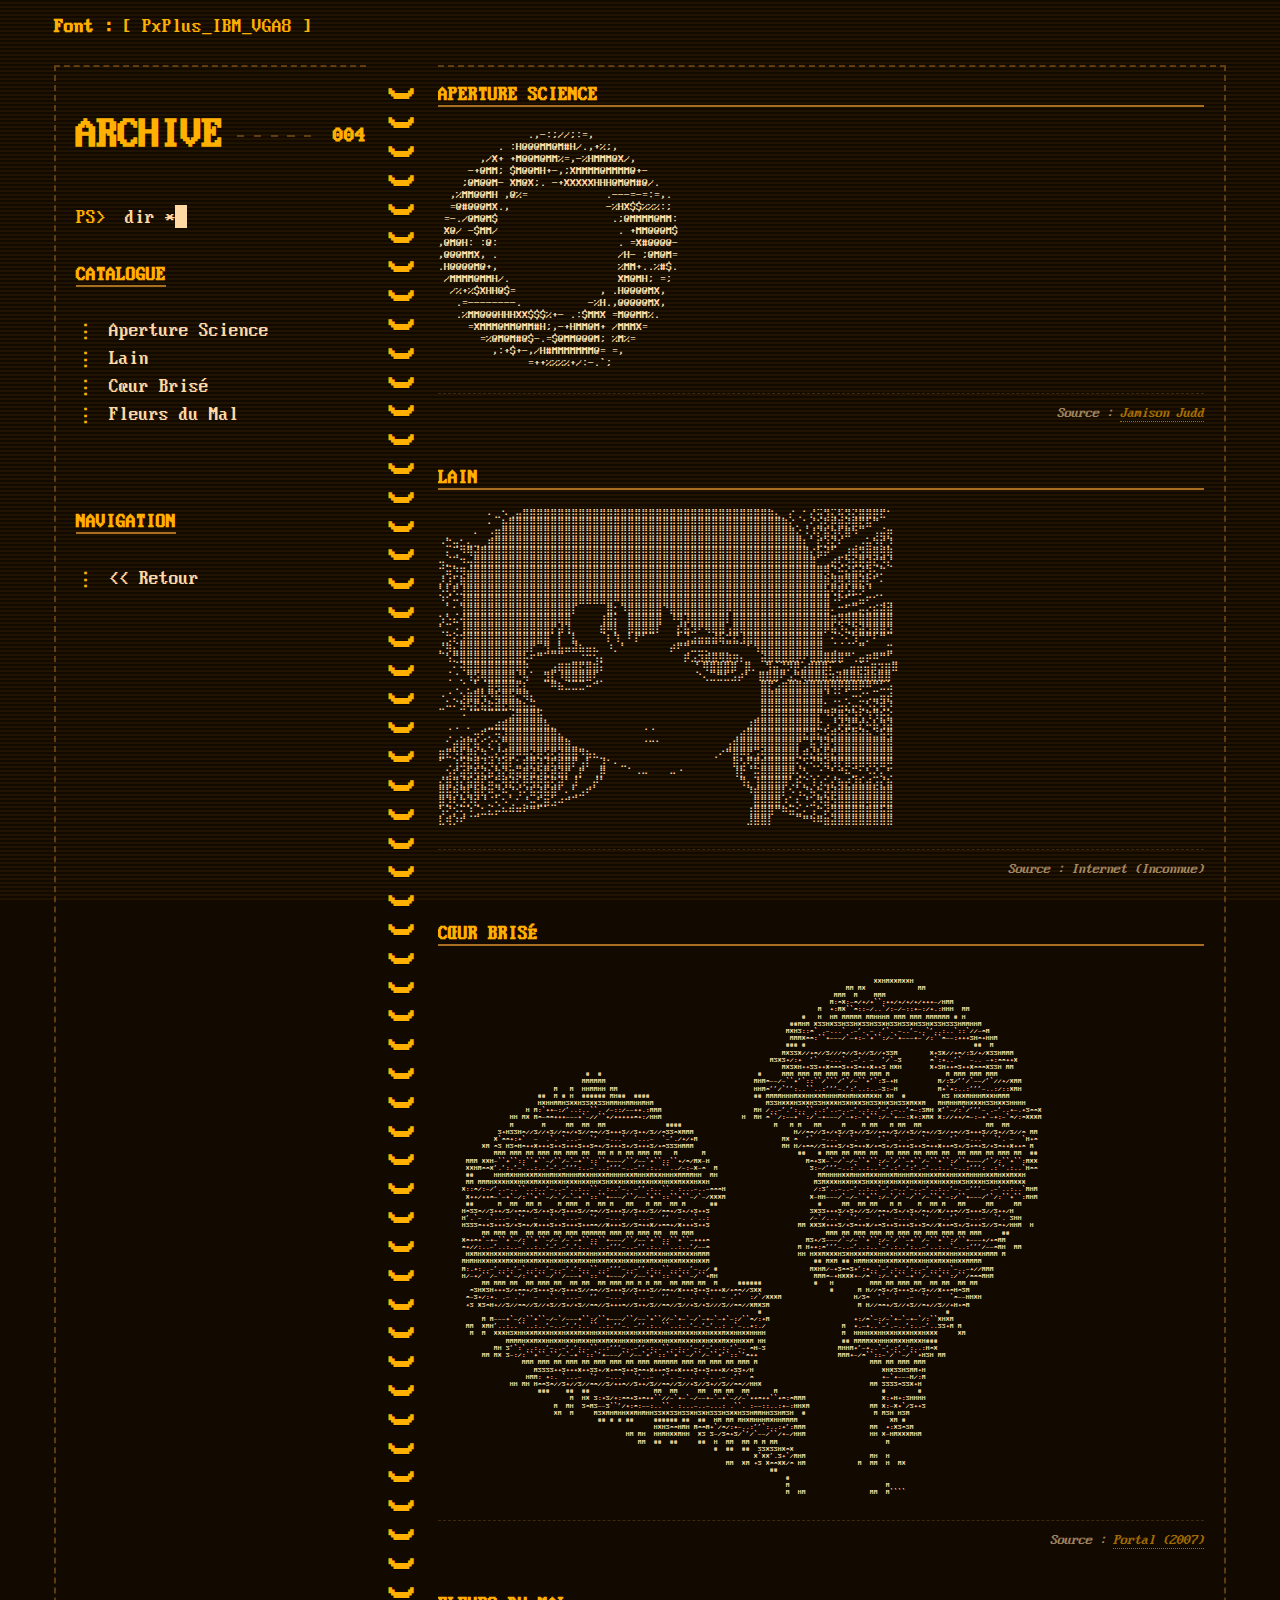
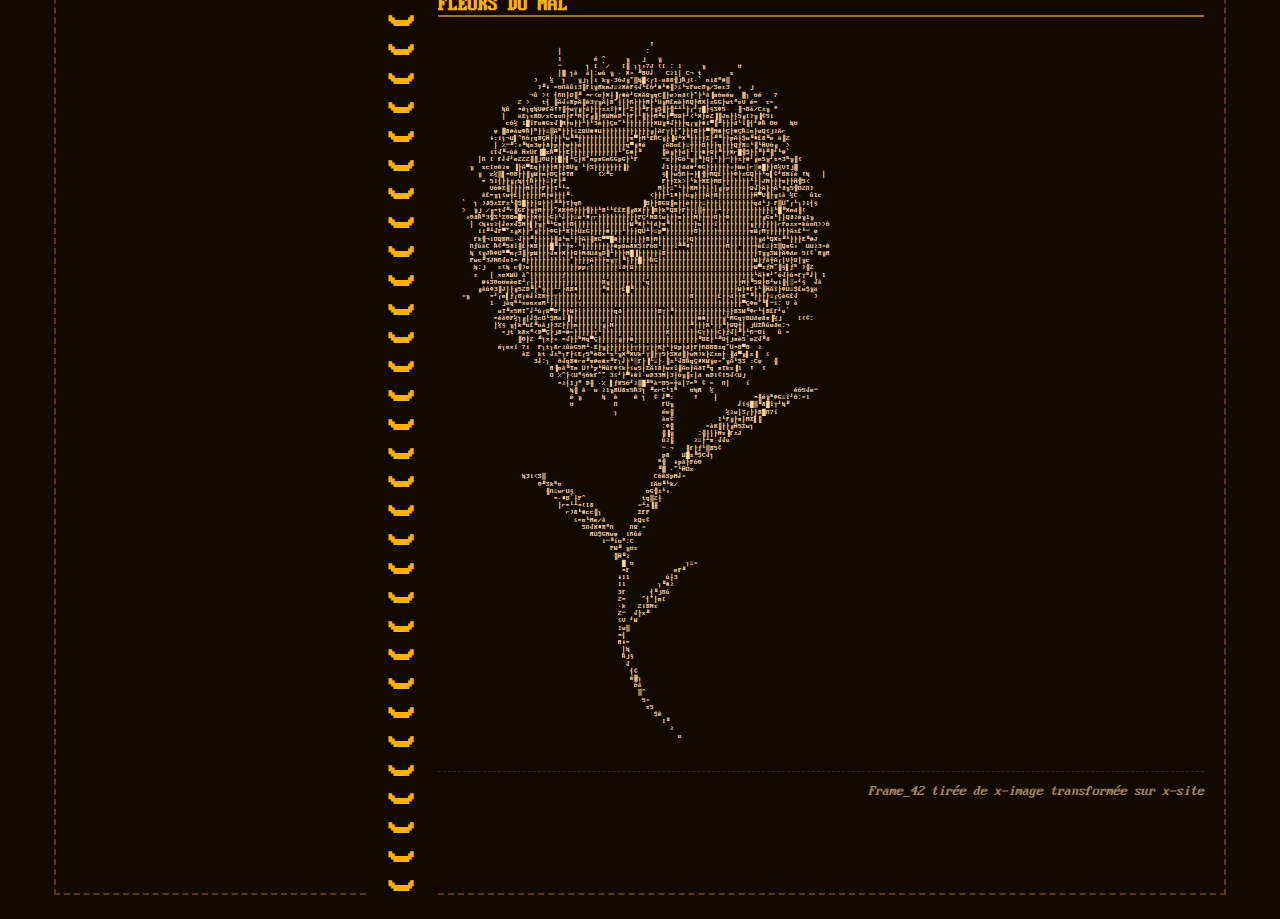
<file: ascii.html>
<!DOCTYPE html>
<html lang="fr">

<head>
    <meta charset="UTF-8">
    <meta name="viewport" content="width=device-width, initial-scale=1.0, viewport-fit=cover">
    <meta name="description" content="ASCII Archive - Collection de créations ASCII">
    <meta name="keywords" content="ascii art, retro, text art, portal style">
    <meta name="author" content="Youen Lassiaz">
    <meta name="theme-color" content="#B3C7D6">
    <meta name="robots" content="index, follow">

    <title>Youen | ASCII Archive</title>

    <link rel="icon" type="image/x-icon" href="assets/icons/favicon-perso.png">
    <link rel="icon" type="image/svg+xml" href="assets/icons/favicon-perso.svg">
    <link rel="icon" type="image/png" sizes="192x192" href="assets/icons/web-app-manifest-192x192.png">
    <link rel="icon" type="image/png" sizes="512x512" href="assets/icons/web-app-manifest-512x512.png">
    <link rel="icon" type="image/png" sizes="96x96" href="assets/icons/web-app-manifest-96x96.png">
    <link rel="apple-touch-icon" sizes="180x180" href="assets/icons/apple-touch-icon.png">
    <link rel="manifest" href="assets/icons/site.webmanifest">

    <link rel="preconnect" href="https://fonts.googleapis.com">
    <link rel="preconnect" href="https://fonts.gstatic.com" crossorigin>
    <link
        href="https://fonts.googleapis.com/css2?family=Fira+Code:wght@400;700&family=JetBrains+Mono:wght@400;700&family=VT323&display=swap"
        rel="stylesheet">

    <link rel="stylesheet" href="assets/css/portal.css">

</head>

<body>



    <div class="portal-index-root">

        <!-- HEADER / TOOLBAR -->
        <header class="ki-header">
            <div class="ki-toolbar">
                <div class="ki-fontrow" style="position: relative;">
                    <span class="ki-label">Font :</span>
                    <div style="position: relative; display: inline-flex; flex-direction: column;">
                        <span class="ki-trigger" id="font-trigger">
                            <span class="ki-lb">[</span>
                            <span class="ki-current" id="current-font-name">PxPlus_IBM_VGA8</span>
                            <span class="ki-rb">]</span>
                        </span>
                        <div class="ki-menu" id="font-menu">
                            <div class="ki-item" data-font="PXVGA8">PxPlus_IBM_VGA8</div>
                            <div class="ki-item" data-font="CascadiaMono">Cascadia Mono</div>
                            <div class="ki-item" data-font="Tenebris">Tenebris</div>
                            <div class="ki-item" data-font="TerminalGothic">Terminal Gothic</div>
                        </div>
                    </div>
                </div>
            </div>
        </header>

        <!-- MAIN GRID FRAME -->
        <div class="ki-frame">
            <div class="ki-grid ki-grid-wide-right">

                <!-- COLONNE GAUCHE (Navigation) -->
                <div class="ki-box ki-col-left">

                    <div class="ki-titlebar">
                        <h1>ARCHIVE</h1>
                        <div class="ki-dotline"></div>
                        <span class="ki-count">003</span>
                    </div>

                    <div class="ki-prompt">
                        <span class="ps-prefix">PS></span>
                        <span class="ps-query" id="typing-effect" data-text="dir *.asc"></span><span
                            class="ki-caret"></span>
                    </div>

                    <div class="ki-games">
                        <div class="ki-section-title">CATALOGUE</div>
                        <ul class="ki-list">
                            <!-- Dynamic Content via portal.js -->
                        </ul>
                    </div>

                    <div class="ki-games" style="margin-top: 40px;">
                        <div class="ki-section-title">NAVIGATION</div>
                        <ul class="ki-list">
                            <li><a href="perso.html" aria-label="Retour Index Perso"><span
                                        aria-hidden="true">&lt;&lt;</span> Retour</a></li>
                        </ul>
                    </div>



                </div>

                <!-- LIGNE DE SÉPARATION CENTRALE (SPIRALE) -->
                <div class="ki-spiral">
                    <!-- Dynamic Generation via portal.js -->
                </div>

                <!-- COLONNE DROITE (Contenu) -->
                <div class="ki-box ki-col-right">

                    <div id="aperture" class="ki-section-title">Aperture Science</div>
                    <pre class="ascii-display" role="img" aria-label="Logo Aperture Science en ASCII Art">
               .,-:;//;:=,
          . :H@@@MM@M#H/.,+%;,
       ,/X+ +M@@M@MM%=,-%HMMM@X/,
     -+@MM; $M@@MH+-,;XMMMM@MMMM@+-
    ;@M@@M- XM@X;. -+XXXXXHHH@M@M#@/.
  ,%MM@@MH ,@%=             .---=-=:=,.
  =@#@@@MX.,                -%HX$$%%%:;
 =-./@M@M$                   .;@MMMM@MM:
 X@/ -$MM/                    . +MM@@@M$
,@M@H: :@:                    . =X#@@@@-
,@@@MMX, .                    /H- ;@M@M=
.H@@@@M@+,                    %MM+..%#$.
 /MMMM@MMH/.                  XM@MH; =;
  /%+%$XHH@$=              , .H@@@@MX,
   .=--------.           -%H.,@@@@@MX,
   .%MM@@@HHHXX$$$%+- .:$MMX =M@@MM%.
     =XMMM@MM@MM#H;,-+HMM@M+ /MMMX=
       =%@M@M#@$-.=$@MM@@@M; %M%=
         ,:+$+-,/H#MMMMMMM@= =,
               =++%%%%+/:-.`;
</pre>
                    <div class="ki-source">
                        Source : <a href="https://archive.jamisonjudd.com/aperture-science-logo/" target="_blank"
                            rel="noopener noreferrer" aria-label="Source: Jamison Judd (nouvelle fenêtre)">Jamison
                            Judd</a>
                    </div>

                    <div id="lain" class="ki-section-title">Lain</div>
                    <pre class="ascii-display" role="img" aria-label="Portrait de Lain Iwakura en ASCII Art">
⠀⠀⠀⠀⠀⠀⠀⠄⣀⠢⢀⣤⣿⣿⣿⣿⣿⣿⣿⣿⣿⣿⣿⣿⣿⣿⣿⣿⣿⣿⣿⣿⣿⣿⣿⣿⣿⣿⣿⣿⣿⣿⣿⣿⣿⣿⣿⣷⣄⠀⡔⢀⠂⡜⢭⢻⣍⢯⡻⣝⣿⣿⡿⣟⠂
⠀⠀⠀⠀⠀⠀⠀⠄⠀⣦⣿⣿⣿⣿⣿⣿⣿⣿⣿⣿⣿⣿⣿⣿⣿⣿⣿⣿⣿⣿⣿⣿⣿⣿⣿⣿⣿⣿⣿⣿⣿⣿⣿⣿⣿⣿⣿⣿⣿⣷⡔⡀⢂⠜⣪⢗⡾⣶⡽⣾⣟⣯⠛⠀⠀
⠀⠀⠀⠀⠀⠄⠀⠠⣶⣿⣿⣿⣿⣿⣿⣿⣿⣿⣿⣿⣿⣿⣿⣿⣿⣿⣿⣿⣿⣿⣿⣿⣿⣿⣿⣿⣿⣿⣿⣿⣿⣿⣿⣿⣿⣿⣿⣿⣿⣿⣿⣔⠨⡸⡝⣯⣳⢏⣿⠳⠉⠀⢠⣬⡶
⠠⣓⢤⣂⣄⣀⢀⣾⣿⣿⣿⣿⣿⣿⣿⣿⣿⣿⣿⣿⣿⣿⣿⣿⣿⣿⣿⣿⣿⣿⣿⣿⣿⣿⣿⣿⣿⣿⣿⣿⣿⣿⣿⣿⣿⣿⣿⣿⣿⣿⣿⣿⡆⠁⣞⡱⣝⠎⠀⢀⠠⣥⠳⡞⡹
⠀⡄⢉⠲⢿⣼⣿⣿⣿⣿⣿⣿⣿⣿⣿⣿⣿⣿⣿⣿⣿⣿⣿⣿⣿⣿⣿⣿⣿⣿⣿⣿⣿⣿⣿⣿⣿⣿⣿⣿⣿⣿⣿⣿⣿⣿⣿⣿⣿⣿⣿⣿⣿⡔⣧⡽⠋⠀⣰⣶⣻⣶⣿⢾⣷
⢤⡈⠉⠲⢤⣿⣿⣿⣿⣿⣿⣿⣿⣿⣿⣿⣿⣿⣿⣿⣿⣿⣿⣿⣿⣿⣿⣿⣿⣿⣿⣿⣿⣿⣿⣿⣿⣿⣿⣿⣿⣿⣿⣿⣿⣿⣿⣿⣿⣿⣿⣿⣿⣿⠁⢀⡴⢏⡳⢮⡿⣽⣞⠻⡜
⠒⣭⠳⢶⣼⣿⣿⣿⣿⣿⣿⣿⣿⣿⣿⣿⣿⣿⣿⣿⣿⣿⣿⣿⣿⣿⣿⣿⣿⣿⣿⣿⣿⣿⣿⣿⣿⣿⣿⣿⣿⣿⣿⣿⣿⣿⣿⣿⣿⣿⣿⣿⣿⣿⣿⢿⡙⠮⣜⣯⡽⣳⢌⡓⠈
⡸⣰⢋⣷⣿⣿⣿⣿⣿⣿⣿⣿⣿⣿⣿⣿⣿⣿⣿⣿⣿⣿⣿⣿⣿⣿⣿⣿⣿⣿⣿⣿⣿⣿⣿⣿⣿⣿⣿⣿⣿⣿⣿⣿⣿⣿⣿⣿⣿⣿⣿⣿⣿⣿⣿⣷⣻⢿⣻⣿⡽⣗⠋⠄⠀
⠣⢇⢟⣸⣿⣿⣿⣿⣿⣿⣿⣿⣿⣿⣿⣿⣿⣿⣿⣿⣿⣿⣿⣿⣿⣿⣿⣿⣿⣿⣿⣿⣿⣿⣿⣿⣿⣿⣿⣿⣿⣿⣿⣿⣿⣿⣿⣿⣿⣿⣿⣿⣿⣿⣿⣧⢟⡿⢣⣟⡻⠘⠀⠀⠀
⠱⡊⠤⣸⣿⣿⣿⣿⣿⣿⣿⣿⣿⣿⣿⣿⣿⣿⣿⣿⣿⣿⣿⣿⣿⠿⣿⣿⣿⣿⣿⣿⣿⣿⣿⣿⣿⣿⣿⣿⣿⣿⣿⣿⣿⣿⣿⣿⣿⣿⣿⣿⣿⣿⣿⣿⠨⠗⠋⣁⣤⠖⠊⢁⣀
⠀⠁⠂⢹⣿⣿⣿⣿⣿⣿⣿⣿⣿⣿⣿⣿⣿⣿⣿⡏⠀⠀⠀⠀⣿⡂⠹⣿⣿⣿⣿⣿⠙⣿⣿⣿⣿⣿⣿⣿⣿⡿⣿⣿⣿⣿⣿⣿⣿⣿⣿⣿⣿⣿⣿⣿⠄⠒⢋⣉⡤⣔⣮⣽⣾
⢢⠣⣌⢼⣿⣿⣿⣿⣿⣿⣿⣿⣿⣿⣿⣿⣿⣿⣿⠀⠀⠀⠀⢰⣿⡅⠀⣿⣿⣿⣿⣿⠀⠸⢿⣹⣿⣿⣿⣿⣿⡇⣿⣿⣿⣿⣿⣿⣿⣿⣿⣿⣿⣿⣿⣿⣶⣻⣿⣿⣿⣿⣿⣿⣿
⢃⡉⠠⢸⣿⣿⣿⣿⣿⣿⣿⣿⣿⣿⣿⣿⡟⣼⢹⠀⠀⠀⠀⣾⠿⡇⠀⣿⣿⣿⣿⡏⠀⠀⣞⣧⣻⠟⢿⣿⣿⢠⣿⣿⣿⣿⣿⣿⣿⣿⣿⣿⣿⣿⣿⡿⣧⠱⣌⣳⣽⣻⣿⣿⣻
⠀⢒⡕⣺⣿⣿⣿⣿⣿⣿⣿⣿⣿⣿⣿⣿⠁⡇⠈⣇⠀⠀⠀⠈⡆⢳⠀⠇⡟⠋⠉⠀⠀⠀⠃⢙⣠⣤⣤⣼⣯⣚⣟⢸⣿⣿⣿⣿⣿⣿⣿⣿⣿⣿⣿⠀⠌⠑⠌⢳⠛⡛⠏⠛⠉
⡘⢷⣌⣿⣿⣿⣿⣿⣿⣿⣿⣿⣿⡟⠉⢻⣀⣧⣤⣽⣦⣤⣄⠀⠰⡀⠃⠀⠀⠀⠀⠀⠀⡴⠟⠛⣉⣉⡉⠉⠈⠉⠉⠉⠋⢻⣿⣿⣿⣿⣿⣿⣿⣿⣿⠀⢈⠈⠈⠁⠛⠀⠀⠀⣒
⠉⢣⡛⣿⣿⣿⣿⣿⣿⣿⣿⣿⡧⠖⠛⠉⠉⠉⠀⠀⠐⠒⢢⡄⠀⠀⠀⠀⠀⠀⠀⠀⠀⠀⠀⡾⣠⣲⣾⣿⢿⣷⢶⡄⠀⠀⣽⣿⣿⣿⣿⡿⠟⣿⣿⣿⣿⣿⠛⢁⣤⡶⠿⠛⠋
⠀⠀⠌⢽⣿⣿⣿⣿⣿⣿⣿⣿⡷⠀⠀⠀⣠⣶⣶⣿⣟⣿⣶⡅⠀⠀⠀⠀⠀⠀⠀⠀⠀⠀⠀ ⠀⠃⢿⣿⣿⣿⣿⠀⣿⡀⠀⢻⣬⣙⡻⡿⣡⣾⣿⣿⡍⠈⣀⣤⣬⣤⣶⣲⣶⣿
⠀⢈⠐⡀⢻⣫⢿⣿⣿⣿⣿⠘⢧⠁⠀⣻⡏⠸⣿⣿⣿⣿⠏⠀⠀⠀⠀⠀⠀⠀⠀⠀⠀⠀⠀ ⠀⠑⢄⣉⣛⣋⣡⡴⠃⠀⣿⣿⣿⠟⣠⡛⢿⣿⣿⣷⣲⣽⣿⣿⣷⣾⣷⣿⣿
⠀⠀⢀⠐⡀⢃⡈⣿⢿⣿⣿⣟⡆⠀⠀⠉⠿⣦⣈⣉⣉⠤⠚⠁⠀⠀⠀⠀⠀⠀⠀⠀⠀⠀⠀⠀⠀⠀⠀⠀⠀⠀⠀⠀⠀⠀⣿⡟⣡⣶⣿⣿⣾⣿⣿⣿⢿⡿⣿⣿⡿⠿⠛⣋⣡
⠠⠐⡀⢢⣶⣿⢧⠻⣯⣿⣯⡛⢿⡄⠀⠀⠀⠀⠀⠀⠀⠀⠀⠀⠀⠀⠀⠀⠀⠀⠀⠀⠀⠀⠀⠀⠀⠀⠀⠀⠀⠀⠀⠀⠀⠀⣿⣿⣿⣿⣿⣿⣿⣿⣿⠘⠐⠂⡁⠤⠔⢂⣉⣤⡴
⣀⠥⠌⣳⢯⣟⣮⣗⣾⣟⣿⣿⣦⣭⡀⠀⠀⠀⠀⠀⠀⠀⠀⠀⠀⠀⠀⠀⠀⠀⠀⠀⠀⠀⠀⠀⠀⠀⠀⠀⠀⠀⠀⠀⠀⠀⣿⣿⣿⣿⣿⣿⣿⣿⣿⠂⣈⠥⡔⡤⣍⠣⣝⢾⡹
⠀⠀⠀⠠⠈⠉⠈⠉⠉⠉⣨⣿⣿⣿⣯⠀⠀⠀⠀⠀⠀⠀⠀⠀⠀⠀⠀⠀⠀⠀⠀⠀⠀⠀⠀⠀⠀⠀⠀⠀⠀⠀⠀⠀⠀⢀⣿⣿⣿⣿⣿⣿⣿⣿⡟⠻⢞⣿⣝⣳⢎⢳⢻⡮⣕
⠀⠀⢀⠀⡀⠀⠀⣀⣴⣾⣿⣿⣿⣿⣿⣧⡀⠀⠀⠀⠀⠀⠀⠀⠀⠀⠀⠀⠀⠀⠀⠀⠀⠀⠀⠀⠀⠀⠀⠀⠀⠀⠀⠀⣰⣿⣿⣿⣿⣿⣿⣿⣿⣿⡗⢠⠘⡼⣽⣛⡞⠦⣧⢻⣽
⠀⢈⠀⡀⡀⢤⠞⡉⢭⣹⣿⣿⣿⣿⣿⣿⣿⣄⠀⠀⠀⠀⠀⠀⠀⠀⠀⠀⠀⠈⠈⠀⠀⠀⠀⠀⠀⠀⠀⠀⠀⠀⢀⣴⣿⣿⣿⣿⣿⣿⣿⣿⣟⣿⣍⣣⢾⣵⣯⣷⣽⣦⣑⣯⢿
⠀⠂⣴⣾⡟⣧⠊⡔⢢⠛⣿⣿⣿⣿⣿⣿⣿⣿⣷⣀⠀⠀⠀⠀⠀⠀⠀⠀⠀⠐⠒⠂⠀⠀⠀⠀⠀⠀⠀⠀⠀⢠⣾⣿⣿⣿⣿⣿⣿⣿⣿⡟⠉⣯⢹⣽⢻⣿⣿⣿⣿⣿⣿⣿⣿
⣶⣟⠳⣏⡿⣎⠳⣈⡜⣺⣿⠿⢿⣝⡿⣫⢟⣽⣿⣿⠻⣦⣄⠀⠀⠀⠀⠀⠀⠀⠀⠀⠀⠀⠀⠀⠀⠀⠀⢀⠔⠛⣿⠿⣟⢩⢾⣿⣿⣿⣿⣇⠾⣜⡧⣯⣟⣿⣿⣿⣿⣿⣿⣿⣿
⠋⢀⢱⣫⣟⢾⡹⢴⡸⣵⡏⣂⢾⡿⣽⣹⣟⣾⣿⡟⢠⡇⠀⣹⠂⠄⣀⠀⠀⠀⠀⠀⠀⠀⠀⠀⠀⠀⠀⠀⠀⠀⣷⣣⢟⡿⣾⣿⣿⣿⣿⢌⠫⢝⡻⣵⢻⡟⣿⢿⣿⢿⡿⣿⠿
⠀⢢⠞⣴⢯⢯⣝⣦⢳⡝⡶⣭⣿⣽⣳⣟⡾⣽⡟⢀⡟⠀⢀⡿⠀⠀⠀⠁⠠⠤⠀⠀⠀⠤⠐⠀⠀⠀⠀⠀⠀⠀⢸⡗⠈⠭⣿⣿⣿⣿⡿⢌⠣⡀⡐⢈⠃⠚⠦⣉⠂⠣⠜⡄⢋
⣜⣷⢻⡜⣯⣾⡞⣥⣓⢾⡽⢎⡷⢯⡷⣯⢟⣽⠃⣸⠁⠀⡼⠃⠀⠀⠀⠀⠀⠀⠀⠀⠀⠀⠀⠀⠀⠀⠀⠀⠀⠀⠀⢻⡄⢹⣿⣿⣿⣿⢃⡮⡑⢰⢠⣂⡜⣦⡴⣱⣎⣴⣩⡜⣦
⣿⣯⢷⡻⣏⣷⣟⠶⣙⠮⡙⢪⠜⣯⢽⣯⣿⠃⠄⢃⣠⠞⠁⠀⠀⠀⠀⠀⠀⠀⠀⠀⠀⠀⠀⠀⠀⠀⠀⠀⠀⠀⠀⠀⠹⣾⣿⣿⣿⡇⠢⢡⡙⢦⡓⡼⣽⣾⣿⣿⣿⣿⣷⣿⣿
⣿⡹⢇⡳⡹⣞⠘⡈⢅⠢⢁⠂⡘⠤⣋⣶⣡⠴⠚⠉⠀⠀⠀⠀⠀⠀⠀⠀⠀⠀⠀⠀⠀⠀⠀⠀⠀⠀⠀⠀⠀⠀⠀⠀⠀⣿⣿⣿⣿⠰⡁⢆⠘⣡⠻⣽⣳⣿⣿⣿⣿⢿⣿⣿⣿
⢣⠝⡢⢍⠱⢈⣂⣌⡤⠦⠶⠶⠞⠛⠋⠁⠀⠀⠀⠀⠀⠀⠀⠀⠀⠀⠀⠀⠀⠀⠀⠀⠀⠀⠀⠀⠀⠀⠀⠀⠀⠀⠀⠀⢰⣿⣿⣿⠛⠷⣭⣂⠌⢠⠓⡴⣻⣿⣿⣿⣿⣿⣿⣯⣿
⣇⢾⡱⠞⠈⠉⠀⠀⠀⠀⠀⠀⠀⠀⠀⠀⠀⠀⠀⠀⠀⠀⠀⠀⠀⠀⠀⠀⠀⠀⠀⠀⠀⠀⠀⠀⠀⠀⠀⠀⠀⠀⠀⠀⣸⣿⣿⡇⠀⠀⠀⠉⠛⠳⠿⣶⣽⣿⣿⣿⣿⣿⣿⣿⣿
</pre>
                    <div class="ki-source">
                        Source : Internet (Inconnue)
                    </div>

                    <div id="heart" class="ki-section-title">Cœur Brisé</div>
                    <pre class="ascii-display" role="img"
                        aria-label="Illustration d'un cœur brisé en caractéristiques ASCII">


                                                                                                             XXHMXXMXXH                                          
                                                                                                      MM MX             MM                                       
                                                                                                   MMM  M    MMM                                                 
                                                                                                  M:*X:-*/+/+``:++/+/+/+/+++-/HMM                                
                                                                                               M  +:MX``*::-/..`/:-/-::+-:/+.:HHH  MM                            
                                                                                           #   H  HM MMMMM MMHHHM MMM MMM MMMMMM # H                             
                                                                                        ##MHM XSSHXSSHSSHXSSHSSXHSSHSSXHSSHXSSHSSSHMMHHM                         
                                                                                       MXHS::*` .-...` .-'. - .'`. -..'-..`'..:..`::`//-*M                       
                                                                                        MMMX**:``+---/`-+:-`+``:/-`+---+-`/:``*--:+++SH*+HHM                     
                                                                                       ### #                                          ##  M                      
                                                                                      MXSSX//+*//S///*//S+//S//+SSM        X+SX//+*/:S/+/XSSHMMM                 
                                                                                   MSXS+/:+  '`  -...` .-'. -  '/`-S       *`:+..'`  -.. -+:**++X                
                                                                                      MXSXH++SS++X***S++S*++X++S HXH       X+SH++*S++X***XSSH MM                 
                                     #  #                                       #     MMM MMM MM MMM MM MMM MMM M              M MMM MMM MMM                    
                                    MMMMMM                                     MHM*--/-``+'`::``/```/'`/-``+'`:S-+H          M/:S/''/`--/'`//+/XMM              
                             M   M  HHMMHH MM                                  HHM*''/`'':..``..:'''-.':'..:..-S:-H          M+`+:..:'''-..:/::XMH              
                         ##  M # H  ###### MH##  ####                          ## MMMMHHHMXXHHXXMHHHMXHMHXXMXXH XH  #         HS HXXMHHHMXXHMMM                 
                         HXHHMMHSXXHSSXXSSHMMHHMMHHMHM                            MSSHXXXHSXXHSSHXXXHSXHXXSHSSXHXSHSSXMXXM   MHMHHMMHXXXHSSHXXSHHHH             
                      H M:`++-:/'..:..``. /-::/--++.:MMM                       MH /..-'.':..``..:'..-..-'..:..'-'.-..'*-:SMH X'`-/:`/'''- .-'..+-.+S**X         
                  HH MX M*-**+++---+`-//``+/+++++*+:/HHM                    H  MH *``/:--+``:/`-+---/`-+:-`+``:/-`+--:X+:XMX X://++/*-:-+`-+:-`*/:*XXXM         
                  M       M     MM  MM  MM               ####                       M   M M   MM     M    M MM   M MM  MM                MM  MM                 
               S+HSSH*//S//+S//*+/+S//**//S+++S//S++/S//*SS*XMMM                         H//**//S+/+S//S+//S//+*+/S//+S//*+//S//+*//S+++S//S+//S//* MM          
              X`**+:+`  -  .`. `...-  `'  -...`  `...-  `-'./+/+M                     MX *  '`  -...`  `.  -  '`. `. .-  `.  -  '`  -...`  `'. -  `H+*          
           XM *S HS*H*++X+++S++S+++S++S*+/S+++S+/S+++S/+*SSSHMMM                      MH H/+**//S+++S/+S*++X/+*S+/S+++S++S*++X++*S+/S+*+S/+S*++X++* M           
              MMM MMM MM MMM MM MMM MM  MM M M MM MMM MM   M      M                       ##   # MMM MM MMM MM  MM MMM MM MMM MM  MM MMM MM MMM MM  ##          
       MMM XXH-``+``::``+``-/``/-`-+``::``+---/``/--`+``::``+/*/MX-H                        M*+SX-`-/`-/-``+``:/-`/``-+``/-``+``:/``+---/'`/:``+``:MXX          
       XXHM**X'.':.'-`..:..'-'.-''':..-`..:'''-..-''.:..``../-:-X-*  M                       S:-/'''-..:`..:..`-'.:'.':'.-'..:..`-..:''': .:`'.:..`H**          
       ##     HHHMXHHHXXMXHHMHXMHHHMXXHHXXMHHHHXXMHHXMXXHHHXMMMMHH  MH                         MMHHHHXXMHHXMXXHHHXMHHHMXXHHXXMXXHHXXMHHHHXXMHXXMXXH             
       MM MMMHXXXHXXHHXXMXXXHXXHXXXHXXHHXSHXXXHXXHXXXHXXHHXXMXXXHXXH                          MSMXXXHXXHXXSHXXXHXXHXXXHXXHXXXHXXXHXSHXXXHSXHXXXMXXX             
      X::*/:-/'..-..``..:..'-..-'..:..``. :..'-. -''.:..``. :...-..-***H                      /:S'..-..-'..:..`-'.-..'-..-'..:..'-. -'''- .-'..:..`MHM          
       X++/++*-`-+`-/:``+``-/-`/-`-+``::``+---/``/--`+``::``+``-/`-/XXXM                     X-HH---/`-/-``+``:/-`/``-/``/-``+`-:/``+---/'`/:``+``:MHM          
       ##      M  MM  MM M    M MMM  M  MM M   MM   M MM  MM M      ##                         #     MM  MM MM   M M    M  MM M   MM     MM     MM              
      H*SS*//S++/S/+**+/S/++S+/S+++S//**//S+++S//S++/S//**+/S+/+S++S                         SXSS+++S/+S+//S//**+/S+/+S+/*+//X/++*//S+++S//S++/H                
      H'.`- .`...- .`'  -  .`. `...-  `'  -...`  `...-  ''  -. .`..:                         /-`/...` .`'. -  '`. -...`. `'  -..'`  -...-  `'. SHH              
      HSSS*++S+++S/+S*+/X+++S++S+++S++**//X+++S//S*++X/+**+/X+++S++S                      MM XXSX+++S/+S*++X/+*S++S+++S++S*//X++*S+/S+++S//S*+/HHM  H           
           MM MMM MM  MM MMM MM MMM MMMMMM MMM MM MMM MM  MM MMM                                 MMM MM MMM MMM MM MMM MM MMM MMM MM MMM     ##                 
      X*+*+`-+-``+`-/:``+``-/-`/-`-+``::``+---/``/--`+``::``+``-+++*                        MS+/S---/`-/-``+``:/-`/``-+``/-``+``:/``+---+/+*MM                  
      *+//:..-'..:..-`..:..'-'.-'.':..``..:'''-..-''.:..``..:..'/--*                      M H++:*'''-..-'..:..`-'.:..':..-'..:..`-..:'''/--*MH  MM              
       HXMHXXHXXXHXXHHXXMXXXHXXHXXXMXXHHXXMXXXHXXHXXXMXXHHXXMXXXHMMM                      HH HXXMXXXHSXHXXXMXXHHXXHXXXMXXHXXXMXXHHXXHXXXHMMM M                  
      MHMHHXXHXXXMXXHHXXMXXXHXXHXXXMXXHHXXMXXXHXXHHXXMXXHHXXMXXXHXXM                          ## MXM ## HMMHXXHHXXMXXXMXXHHXXMXXHHXXMMMM                        
      M:.+:..-'..:.'-`..:..'-..-'.':..``..:'''-..-''.:..``..:..'-../ #                       MXHM/-+S**S+':+..`-'.:..':..-'..:..`-..-+//MMM                     
      H/-+/``/-``+`-/:``+``-/``/---+``::``+---/``/--`+``::``+``-/``+MH                        MMM*-+HXXX+-/*``:/-`+``-+``/-``+``:/``/***MHM                     
           MM MMM MM  MM MMM MM  MM MM  MM MMM MM M M MM  MM MMM MM  M     ######             #   H         MMM MM MMM MM  MM MM  MM MM                         
        *SHXSH+++S/+**+/S+++S+/S+++S//**//S+++S//S+++S//**+/X+++S++S+++X/+**//SXX                 #      M H//*S+/S+++S+/S+//X++*H*SM                           
       *-S+/:+. .- .`'  -  .`. `...-  ''  -...`  `.. -  ''  -. .` .`.  - .'`  :/`/XXXM                  H/S*  '`. `  .-  `'  -  `*--HHXH                        
       +S XS*H+//S//**//S//+S//S+/+S//**//S+++*//S++/S//**//S//+S/+S///S//**//XMXSM                      M H//**+/S//+S//*+//S//+H+*M                           
                                                                                #                                              #                                
           M M---+`-/:``+``-/-`/---+``:/``+---/``/--`+``//-`+-`-/`-+-`-+`-:/``*/:+M                     +:/*`-:/-`+-`-+-`/:``XHXM                               
       MM  XMH'..:..``..:..'-..-'.':..``..:.''-. -''.:..``..:..'-.'-'..: .`-..+:./                   M  +.-+..`-'.-..':..-'..SS+M M                             
        M  M  XXXHSXHHXXMXXXHXXHXXXMXXHHXXHXXXHXXHXXXMXXHHXXMXXXHXXHXXXMXXHHXXHHHH                   M  HHHHXXHHXXHXXXHXXHXXX     XM                            
                 MMMMHXXMXXHHXXHXXHMXXHHXXMXXHHXXHXHXMXXHHXXMXXXHXXHXXXMXXHHXXM HH                   ## MMMMXXHHHXMXXHMXXH###                                   
              MH S'`:`..:..'-..-'.':..``..:'''-..-''.:..``..:..'-.'-'..:.'`-. *H-S                  MHHM+'-+..`-'.:'.':..:H*X                                   
           MM MX S-:/:``+``-``/-`-+``::`'+---/``/--`+'`::``+``-/``/-``+'`::`'*++                    MMM+-/*``::-`/``-/``+HSH MM                                
                     MMM MMM MM MMM MM MMM MMM MM MMM MMMMMM MMM MM MMM MM MMM M                            MMM MM MMM MMM                                      
                        MSSSS++S+++X++SS+/X+**S++S**+X++*S++X+++S++S+++X/+SS+/H                                XHXSSHSMM+H                                      
                      HMM: +:. `...-  `'  -...`  `'..-  '`. -. .` .`. .- .'`  *                                +-`+---H/:M                                      
                  HH MH H**S*//S+//S//**//S/++*//S++/S//**//S//+S//S+//S//**//HHX                           MM SSSS*SSX+H                                       
                         ###    ##  ##                MM  MM     MM  MM MM  MM      M                          #        #                                       
                                 M  HX S:+S/+:**+S+*++``//-`+-`-/--+-`-+`-//-`++*++``+*:*MMM                   X:+H+:SHHHH                                      
                             M  MH  S*MS--S``'/+:*:--:..``. :...-..-...: .``. :--::..:+-:HHXM               MM X:-X+`/S++S                                      
                             XM  M     MSXMHMHHXXMHMHHSSXXSSHSSXHSXHSSSHSXXHSSHMMHHSSHMSH  #                 M MSH HSM                                          
                                        ## # # ##     ###### ##  ##  HM MM MHXMHHHMXHHMMMM                       XM #                                           
                                                      HXHS**HMH M**M+`/*/:+-..:''`:..:+':MMM                MM  +:XS*SM                                         
                                               HM MH  HHMHXXMHH  XS S-/S*+S/`'/`--/``/+-/HHM                HH X-HMXXXMHM                                       
                                                  MM  ##  ##     ##  H  MM  MM M M MM                           M                                               
                                                                     #  ##  ##  SSXSSHX*X                                                                       
                                                                               X`XX'.S+`/MHM                MH  H                                               
                                                                        MM  XM +S X**XX/* HM             M  MM  H  MX                                           
                                                                                   ##                                                                           
                                                                                       #                                                                        
                                                                                       M                        M                                               
                                                                                       M  HM                MM  M````
</pre>
                    <div class="ki-source">
                        Source : <a href="#" onclick="return false;">Portal (2007)</a>
                    </div>

                    <div id="fleur-fixe-title" class="ki-section-title">Fleurs du Mal</div>
                    <pre id="fleur-fixe" class="ascii-display" role="img"
                        aria-label="Illustration Fleurs du Mal en ASCII Art"></pre>
                    <div class="ki-source">
                        Frame_42 tirée de x-image transformée sur x-site
                    </div>



                </div>

            </div>
        </div>
    </div>

    <!-- Data Import -->
    <script src="assets/js/fleurs_data.js"></script>

    <script type="module">
        import './assets/js/portal.js';

        // Custom Logic for Flowers
        document.addEventListener('DOMContentLoaded', () => {
            if (typeof FLEURS_FRAMES !== 'undefined' && FLEURS_FRAMES.length > 0) {
                // Static Version (Frame 42)
                const fixedEl = document.getElementById('fleur-fixe');
                if (fixedEl) {
                    fixedEl.textContent = FLEURS_FRAMES[42];
                }
            }
        });
    </script>
</body>

</html>
</file>
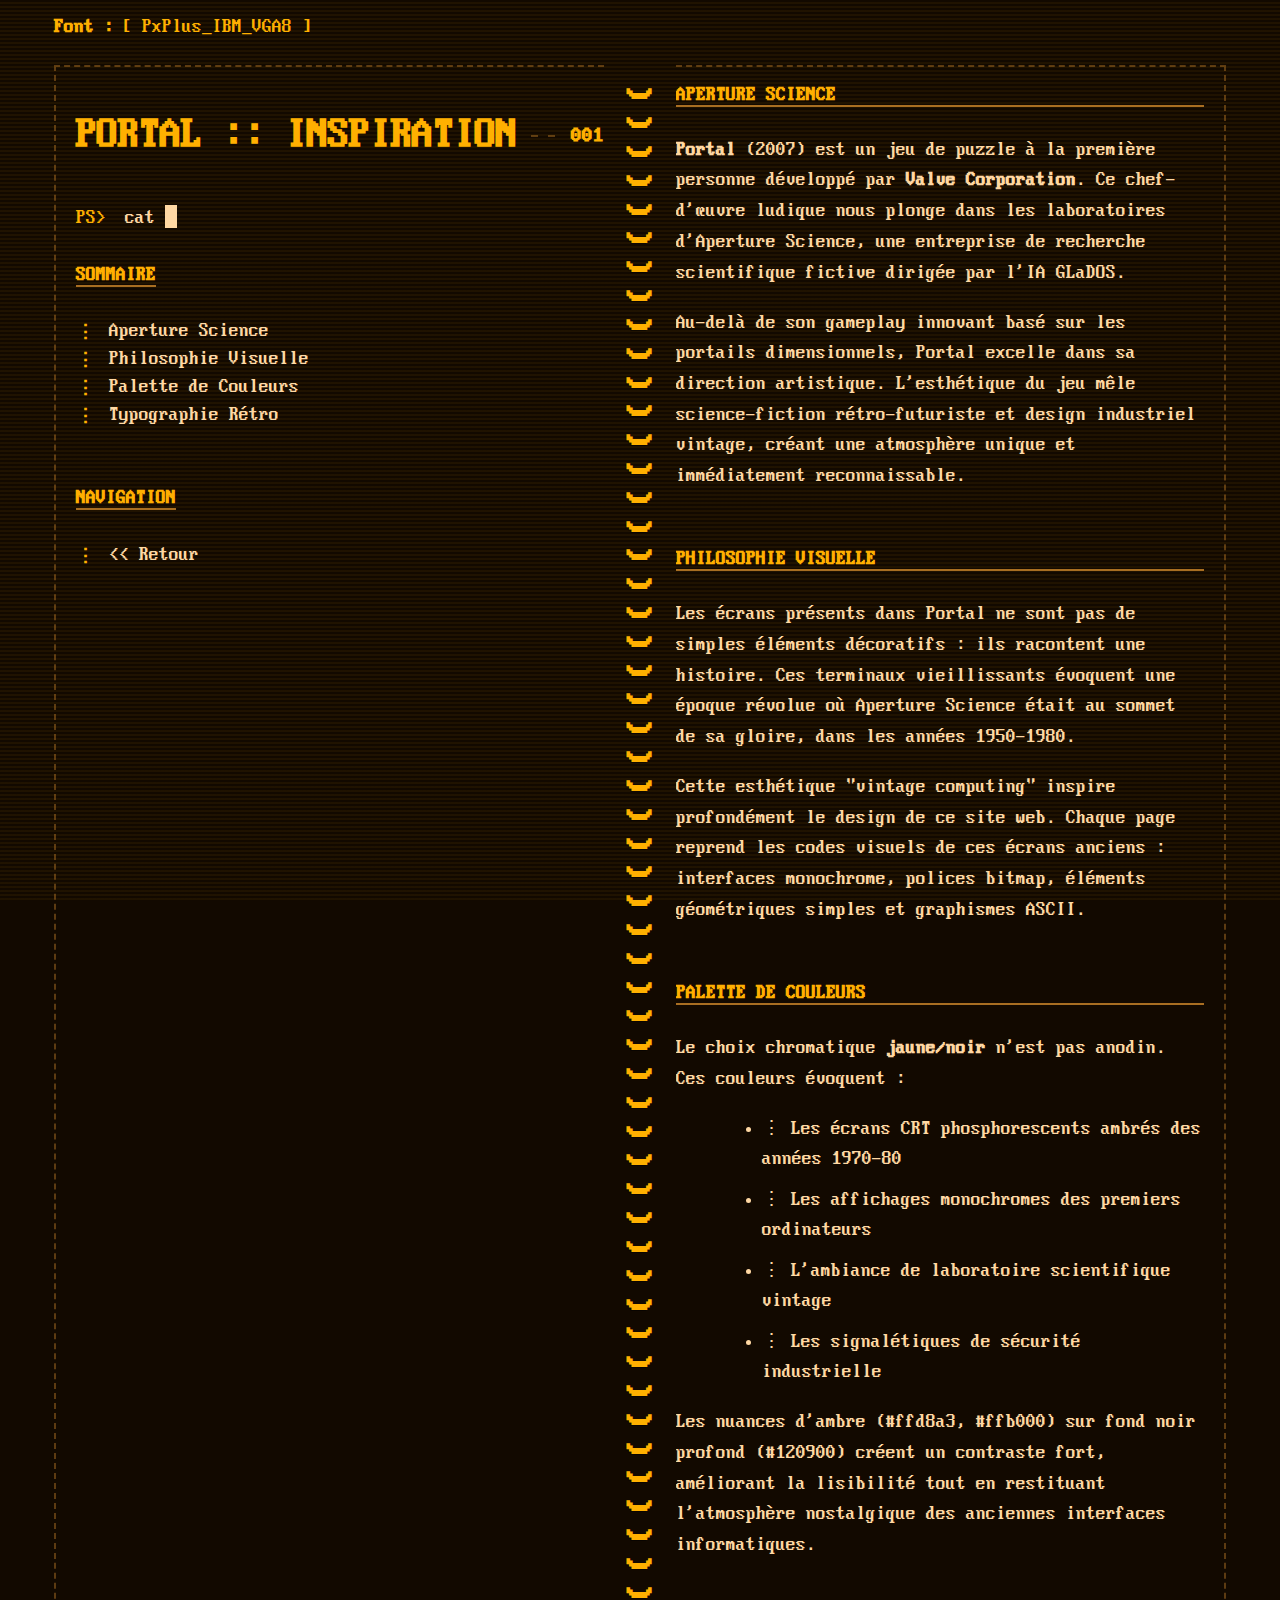
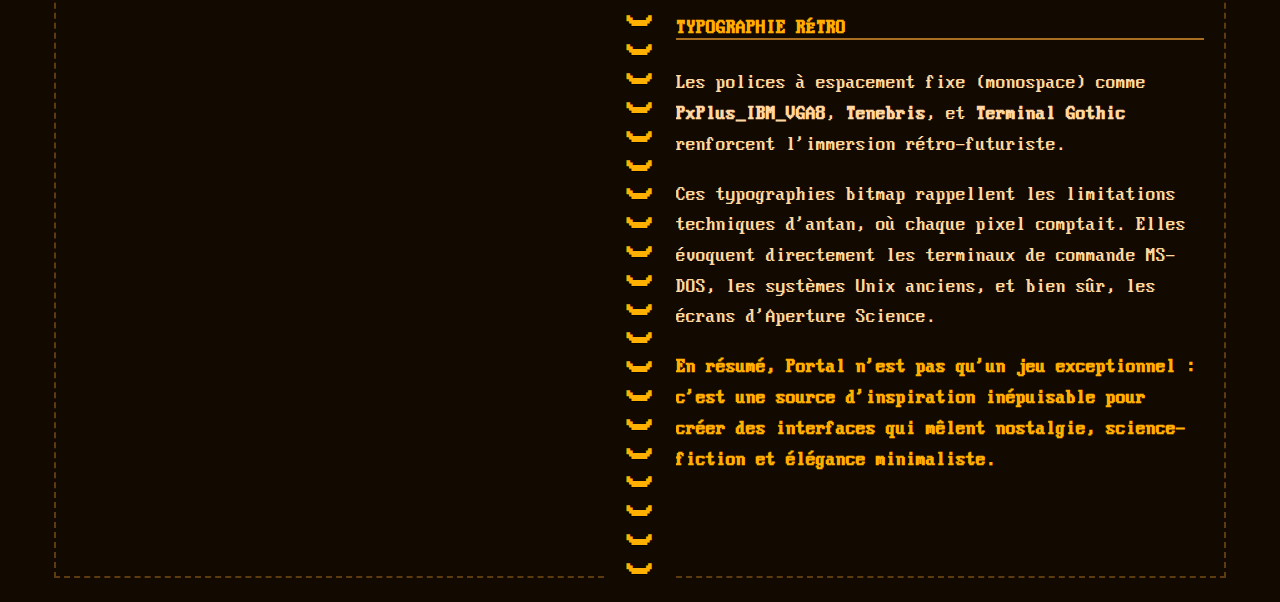
<file: portal.html>
<!DOCTYPE html>
<html lang="fr">

<head>
    <meta charset="UTF-8">
    <meta name="viewport" content="width=device-width, initial-scale=1.0, viewport-fit=cover">
    <meta name="description" content="Portal - L'inspiration derrière le design">
    <meta name="keywords" content="portal, valve, design, inspiration, aperture science">
    <meta name="author" content="Youen Lassiaz">
    <meta name="theme-color" content="#B3C7D6">
    <meta name="robots" content="index, follow">

    <title>Youen | Portal</title>

    <link rel="icon" type="image/x-icon" href="assets/icons/favicon-perso.png">
    <link rel="icon" type="image/svg+xml" href="assets/icons/favicon-perso.svg">
    <link rel="icon" type="image/png" sizes="192x192" href="assets/icons/web-app-manifest-192x192.png">
    <link rel="icon" type="image/png" sizes="512x512" href="assets/icons/web-app-manifest-512x512.png">
    <link rel="icon" type="image/png" sizes="96x96" href="assets/icons/web-app-manifest-96x96.png">
    <link rel="apple-touch-icon" sizes="180x180" href="assets/icons/apple-touch-icon.png">
    <link rel="manifest" href="assets/icons/site.webmanifest">

    <link rel="preconnect" href="https://fonts.googleapis.com">
    <link rel="preconnect" href="https://fonts.gstatic.com" crossorigin>
    <link
        href="https://fonts.googleapis.com/css2?family=Fira+Code:wght@400;700&family=JetBrains+Mono:wght@400;700&family=VT323&display=swap"
        rel="stylesheet">

    <link rel="stylesheet" href="assets/css/portal.css">

</head>

<body>



    <div class="portal-index-root">

        <!-- HEADER / TOOLBAR -->
        <header class="ki-header">
            <div class="ki-toolbar">
                <div class="ki-fontrow">
                    <span class="ki-label">Font :</span>
                    <div style="position: relative; display: inline-flex; flex-direction: column;">
                        <span class="ki-trigger" id="font-trigger">
                            <span class="ki-lb">[</span>
                            <span class="ki-current" id="current-font-name">PxPlus_IBM_VGA8</span>
                            <span class="ki-rb">]</span>
                        </span>
                        <div class="ki-menu" id="font-menu">
                            <div class="ki-item" data-font="PXVGA8">PxPlus_IBM_VGA8</div>
                            <div class="ki-item" data-font="CascadiaMono">Cascadia Mono</div>
                            <div class="ki-item" data-font="Tenebris">Tenebris</div>
                            <div class="ki-item" data-font="TerminalGothic">Terminal Gothic</div>
                        </div>
                    </div>
                </div>
            </div>
        </header>

        <!-- MAIN GRID FRAME -->
        <div class="ki-frame">
            <div class="ki-grid">

                <!-- COLONNE GAUCHE -->
                <div class="ki-box ki-col-left">

                    <div class="ki-titlebar">
                        <h1>PORTAL :: INSPIRATION</h1>
                        <div class="ki-dotline"></div>
                        <span class="ki-count">001</span>
                    </div>

                    <div class="ki-prompt">
                        <span class="ps-prefix">PS></span>
                        <span class="ps-query" id="typing-effect" data-text="cat README.txt"></span><span
                            class="ki-caret"></span>
                    </div>

                    <div class="ki-games">
                        <div class="ki-section-title">SOMMAIRE</div>
                        <ul class="ki-list">
                            <li><a href="#aperture">Aperture Science</a></li>
                            <li><a href="#design-philosophy">Philosophie Visuelle</a></li>
                            <li><a href="#color-palette">Palette de Couleurs</a></li>
                            <li><a href="#typography">Typographie Rétro</a></li>
                        </ul>
                    </div>

                    <div class="ki-games" style="margin-top: 20px;">
                        <div class="ki-section-title">NAVIGATION</div>
                        <ul class="ki-list">
                            <li><a href="perso.html" aria-label="Retour Index Perso"><span
                                        aria-hidden="true">&lt;&lt;</span> Retour</a></li>
                        </ul>
                    </div>

                </div>

                <!-- LIGNE DE SÉPARATION CENTRALE (SPIRALE) -->
                <div class="ki-spiral">
                    <!-- Dynamic Generation via portal.js -->
                </div>

                <!-- COLONNE DROITE -->
                <div class="ki-box ki-col-right">

                    <div id="aperture" class="ki-section-title">Aperture Science</div>
                    <div style="margin-bottom: 2rem; line-height: 1.6;">
                        <p style="margin-bottom: 1rem;">
                            <strong>Portal</strong> (2007) est un jeu de puzzle à la première personne développé par
                            <strong>Valve Corporation</strong>. Ce chef-d'œuvre ludique nous plonge dans les
                            laboratoires
                            d'Aperture Science, une entreprise de recherche scientifique fictive dirigée par l'IA
                            GLaDOS.
                        </p>
                        <p style="margin-bottom: 1rem;">
                            Au-delà de son gameplay innovant basé sur les portails dimensionnels, Portal excelle dans
                            sa direction artistique. L'esthétique du jeu mêle science-fiction rétro-futuriste et design
                            industriel vintage, créant une atmosphère unique et immédiatement reconnaissable.
                        </p>
                    </div>

                    <div id="design-philosophy" class="ki-section-title">Philosophie Visuelle</div>
                    <div style="margin-bottom: 2rem; line-height: 1.6;">
                        <p style="margin-bottom: 1rem;">
                            Les écrans présents dans Portal ne sont pas de simples éléments décoratifs : ils racontent
                            une histoire. Ces terminaux vieillissants évoquent une époque révolue où Aperture Science
                            était au sommet de sa gloire, dans les années 1950-1980.
                        </p>
                        <p style="margin-bottom: 1rem;">
                            Cette esthétique "vintage computing" inspire profondément le design de ce site web. Chaque
                            page reprend les codes visuels de ces écrans anciens : interfaces monochrome, polices
                            bitmap,
                            éléments géométriques simples et graphismes ASCII.
                        </p>
                    </div>

                    <div id="color-palette" class="ki-section-title">Palette de Couleurs</div>
                    <div style="margin-bottom: 2rem; line-height: 1.6;">
                        <p style="margin-bottom: 1rem;">
                            Le choix chromatique <strong>jaune/noir</strong> n'est pas anodin. Ces couleurs évoquent :
                        </p>
                        <ul style="margin-left: 2rem; margin-bottom: 1rem;">
                            <li style="margin-bottom: 0.5rem;">⋮ Les écrans CRT phosphorescents ambrés des années
                                1970-80</li>
                            <li style="margin-bottom: 0.5rem;">⋮ Les affichages monochromes des premiers ordinateurs
                            </li>
                            <li style="margin-bottom: 0.5rem;">⋮ L'ambiance de laboratoire scientifique vintage</li>
                            <li style="margin-bottom: 0.5rem;">⋮ Les signalétiques de sécurité industrielle</li>
                        </ul>
                        <p style="margin-bottom: 1rem;">
                            Les nuances d'ambre (#ffd8a3, #ffb000) sur fond noir profond (#120900) créent un contraste
                            fort, améliorant la lisibilité tout en restituant l'atmosphère nostalgique des anciennes
                            interfaces informatiques.
                        </p>
                    </div>

                    <div id="typography" class="ki-section-title">Typographie Rétro</div>
                    <div style="margin-bottom: 2rem; line-height: 1.6;">
                        <p style="margin-bottom: 1rem;">
                            Les polices à espacement fixe (monospace) comme <strong>PxPlus_IBM_VGA8</strong>,
                            <strong>Tenebris</strong>, et <strong>Terminal Gothic</strong> renforcent l'immersion
                            rétro-futuriste.
                        </p>
                        <p style="margin-bottom: 1rem;">
                            Ces typographies bitmap rappellent les limitations techniques d'antan, où chaque pixel
                            comptait.
                            Elles évoquent directement les terminaux de commande MS-DOS, les systèmes Unix anciens, et
                            bien
                            sûr, les écrans d'Aperture Science.
                        </p>
                        <p style="margin-bottom: 1rem; color: var(--ki-acc); font-weight: bold;">
                            En résumé, Portal n'est pas qu'un jeu exceptionnel : c'est une source d'inspiration
                            inépuisable
                            pour créer des interfaces qui mêlent nostalgie, science-fiction et élégance minimaliste.
                        </p>
                    </div>

                </div>

            </div>

        </div>
    </div>

    <!-- SCRIPT PORTAL DYNAMIQUE -->
    <script src="assets/js/portal.js"></script>


</body>

</html>
</file>
<file: assets/css/portal.css>
/* =========================================================
   PORTAL / AMBER INDEX - Adaptation Web
   Basé sur 'Apps-Index-ASCII.css'
   ========================================================= */

/* IMPORTATION DES POLICES LOCALES */
@font-face {
    font-family: 'PxPlus_IBM_VGA8';
    src: url('../fonts/PxPlus_IBM_VGA8.woff2') format('woff2');
    font-weight: normal;
    font-style: normal;
    font-display: swap;
}

@font-face {
    font-family: 'Tenebris';
    src: url('../fonts/Tenebris.woff2') format('woff2');
    font-weight: normal;
    font-style: normal;
    font-display: swap;
}

@font-face {
    font-family: 'TerminalGothic';
    src: url('../fonts/TerminalGothic.woff2') format('woff2');
    font-weight: normal;
    font-style: normal;
    font-display: swap;
}

:root {
    --ki-bg: #120900;
    --ki-fg: #ffd8a3;
    --ki-acc: #ffb000;
    --ki-border: #a86e22;
    --ki-dot: rgba(255, 176, 0, 0.95);

    /* Polices (Locales + Fallback web) */
    --font-PXVGA8: "PxPlus_IBM_VGA8", "VT323", monospace;
    /* Cascadia non trouvée en local -> Fallback Web */
    --font-CascadiaMono: "Fira Code", "Cascadia Mono", monospace;
    --font-Tenebris: "Tenebris", monospace;
    --font-TerminalGothic: "TerminalGothic", monospace;

    /* Police active par défaut */
    --ki-font: var(--font-PXVGA8);

    --ki-art-size: 12px;
    --ki-art-line: 13px;
    --ki-art-offset: 18px;
    --ki-art-gutter: clamp(12px, 1.6vw, 18px);

    --ki-top-gap: 18px;
    --ki-side-pad: clamp(12px, 2vw, 24px);
    --ki-inner-pad-x: 12px;
    --ki-block-pad-top: 10px;
    --ki-block-pad-bottom: 10px;

    --ki-header-h: 46px;
    --ki-gap: 8px;
}

/* RESET & BASE */
*,
*::before,
*::after {
    box-sizing: border-box;
}

html {
    background-color: var(--ki-bg);
    background-image: repeating-linear-gradient(0deg, rgba(255, 176, 0, .06) 0 2px, transparent 2px 4px);
    background-attachment: fixed;
    min-height: 100%;
}

body {
    background-color: transparent;
    color: var(--ki-fg);
    font-family: var(--ki-font);
    margin: 0;
    padding: 0;
    min-height: 100vh;
    overflow-x: hidden;
    -webkit-font-smoothing: none;
    /* Rendu pixel art plus net */
    zoom: 1.2;
    /* 120% global scale as requested */
}

a {
    color: var(--ki-fg);
    text-decoration: none;
    transition: color 0.2s;
}

a:hover {
    color: var(--ki-acc);
}

/* ===== LAYOUT ROOT ===== */
.portal-index-root {
    position: relative;
    max-width: 1140px;
    /* Widened slightly */
    margin: 0 auto;
    width: 96%;
    /* Reduced side margins */
}

/* ===== BARRE HAUTE FIXE ===== */
.ki-topline {
    position: fixed;
    top: 0;
    left: 0;
    right: 0;
    height: 2px;
    z-index: 1000;
    background: repeating-linear-gradient(90deg, rgba(255, 176, 0, .95) 0 6px, transparent 6px 14px);
    pointer-events: none;
}

/* ===== HEADER ===== */
.ki-header {
    position: relative;
    height: var(--ki-header-h);
    display: flex;
    align-items: center;
    padding: 0 var(--ki-side-pad);
    gap: 12px;
    z-index: 50;
}

/* Toolbar "Font :" */
.ki-toolbar {
    position: relative;
    z-index: 60;
    font-family: var(--ki-font);
    /* Pour garder le style du prompt */
    width: 100%;
    display: flex;
    justify-content: space-between;
    align-items: center;
}

.ki-fontrow {
    display: flex;
    align-items: center;
    user-select: none;
}

.ki-label {
    margin-right: 6px;
    color: var(--ki-acc);
    font-weight: 700;
}

.ki-trigger {
    cursor: pointer;
    color: var(--ki-acc);
}

/* Dropdown Menu */
.ki-menu {
    position: absolute;
    top: 100%;
    left: 0;
    margin-top: 4px;
    display: none;
    flex-direction: column;
    z-index: 100;
    z-index: 100;
    background: transparent;
    /* Transparent background as requested */
    border: none;
    padding: 0;
    box-shadow: none;
}

.ki-menu.show {
    display: flex;
}

.ki-item.selected {
    display: none;
    /* Hide selected font in menu */
}

.ki-item {
    padding: 2px 0;
    cursor: pointer;
    color: var(--ki-fg);
    white-space: nowrap;
    background: transparent;
}

.ki-item:hover {
    color: var(--ki-acc);
    background: transparent;
}

.ki-item::before {
    content: "[";
    color: var(--ki-acc);
    margin-right: 4px;
}

.ki-item::after {
    content: "]";
    color: var(--ki-acc);
    margin-left: 4px;
}


/* ===== MAIN FRAME & GRID ===== */
.ki-frame {
    padding: 0 var(--ki-side-pad) 20px;
    /* Le margin-top dépend de l'ouverture du menu pour l'effet "push" */
    margin-top: calc(var(--ki-gap) + var(--ki-menu-h, 0px));
    transition: margin-top 0.2s ease-out;
    will-change: margin-top;
}

.ki-grid {
    display: grid;
    display: grid;
    grid-template-columns: 1fr auto 1fr;
    /* Allow spiral to define its own width */
    gap: 0 16px;
    /* Add horizontal spacing around the spiral */
    /* Left | Midline | Right */
    width: 100%;
    position: relative;
}

.ki-grid-wide-right {
    grid-template-columns: 260px auto 1fr;
}

@media (max-width: 768px) {
    .ki-grid {
        grid-template-columns: 1fr;
    }

    .ki-midline,
    .ki-spiral {
        display: none;
    }

    .ki-col-right {
        grid-column: 1 !important;
        margin-top: 2rem;
    }
}

/* Colonnes avec bordures 'Notebook' */
/* Colonnes avec bordures 'Notebook' */
.ki-col-left {
    grid-column: 1;
    border-left: 2px dashed rgba(168, 110, 34, 0.5);
    border-top: 2px dashed rgba(168, 110, 34, 0.5);
    border-bottom: 2px dashed rgba(168, 110, 34, 0.5);
    padding-left: 16px;
    padding-top: 16px;
    padding-bottom: 16px;
    display: flex;
    flex-direction: column;
}

.ki-col-right {
    grid-column: 3;
    border-right: 2px dashed rgba(168, 110, 34, 0.5);
    border-top: 2px dashed rgba(168, 110, 34, 0.5);
    border-bottom: 2px dashed rgba(168, 110, 34, 0.5);
    padding-right: 16px;
    padding-top: 16px;
    padding-bottom: 16px;
    display: flex;
    flex-direction: column;
}

/* Lignes pointillées de cadre (Box Decorations) */
.ki-box {
    position: relative;
    /* padding removed/handled by cols */
}

/* Old Midline */
.ki-midline {
    display: none;
}

/* Spiral Divider */
.ki-spiral {
    grid-column: 2;
    display: flex;
    flex-direction: column;
    align-items: center;
    overflow: hidden;
    color: var(--ki-acc);
    font-family: var(--font-PXVGA8);
    font-size: 32px;
    /* Even Larger */
    line-height: 24px;
    width: 36px;
    margin-left: -8px;
    /* Further increased nudge */
    padding-top: 8px;
    /* Adjusted alignment */
    /* Align with columns padding */
    /* Align with top border */
}

.ki-spiral span {
    display: block;
    transform: rotate(90deg);
    margin-bottom: -8px;
    /* Tighter overlap for density */
    font-weight: 800;
    /* Extra bold if supported, or just bold */
    text-shadow: 1px 1px 0px rgba(0, 0, 0, 0.5);
    /* "Plus marqué" trick */
    line-height: 1;
}


/* ===== CONTENU INTERNE ===== */
.ki-titlebar {
    display: flex;
    align-items: center;
    gap: 12px;
    margin: 0 0 16px;
    color: var(--ki-acc);
    font-weight: 700;
    font-size: 1.1em;
}

.ki-dotline {
    flex: 1;
    height: 2px;
    background: repeating-linear-gradient(90deg, var(--ki-border) 0 6px, transparent 6px 14px);
    opacity: 0.5;
}

.ki-prompt {
    margin-bottom: 2rem;
    color: var(--ki-fg);
}

.ps-prefix {
    color: var(--ki-acc);
    margin-right: 0.5em;
}

.ki-caret {
    display: inline-block;
    width: 10px;
    height: 1.2em;
    background: var(--ki-fg);
    vertical-align: text-bottom;
    animation: blink 1s step-end infinite;
}


@keyframes blink {
    50% {
        opacity: 0;
    }
}

/* Listes */
.ki-section-title {
    color: var(--ki-acc);
    font-weight: 700;
    margin-bottom: 0.5rem;
    border-bottom: 2px solid var(--ki-border);
    display: inline-block;
    text-transform: uppercase;
}

.ki-list {
    list-style: none;
    padding: 0;
    margin-bottom: 2rem;
}

.ki-list li {
    padding: 2px 0;
    border-bottom: none;
    display: flex;
    align-items: baseline;
}

.ki-list li::before {
    content: "⋮";
    color: var(--ki-acc);
    margin-right: 12px;
    font-weight: bold;
    display: inline-block;
    transform: translateY(2px);
    /* Pixel perfect alignment */
}

.ki-desc {
    opacity: 0.7;
    font-size: 0.9em;
    margin-left: 5px;
}

/* ASCII ART Placeholder */
.ki-art-wrap {
    display: flex;
    justify-content: center;
    align-items: center;
    min-height: 200px;
    overflow: hidden;
    border: 1px dashed var(--ki-border);
    padding: 1rem;
    margin-top: 1rem;
    background: rgba(0, 0, 0, 0.2);
}

.ki-art {
    font-family: monospace;
    white-space: pre;
    color: var(--ki-acc);
    font-size: 10px;
    line-height: 10px;
    text-align: center;
}

/* Source Attribution */
.ki-source {
    text-align: right;
    font-size: 0.75rem;
    color: var(--ki-fg);
    opacity: 0.6;
    margin-top: -30px;
    margin-bottom: 40px;
    font-family: var(--ki-font-ui);
    font-style: italic;
}

.ki-source a {
    color: var(--ki-acc);
    text-decoration: none;
    border-bottom: 1px dotted var(--ki-acc);
    transition: all 0.2s ease;
}

.ki-source a:hover {
    opacity: 1;
    border-bottom-style: solid;
}

/* ===== ASCII DISPLAY / PRE ===== */
.ascii-display {
    display: block;
    overflow: auto;
    /* Scroll if too big */
    max-height: 70vh;
    /* Prevent overflowing the screen vertically */
    max-width: 100%;
    white-space: pre;
    font-family: var(--ki-font);
    font-size: 6px;
    /* Reduced size as requested */
    line-height: 6px;
    color: var(--ki-fg);
    margin-bottom: 40px;
    padding-bottom: 20px;
    border-bottom: 1px dashed rgba(168, 110, 34, 0.3);
    /* Optional: nice scrollbar styling integrated */
    scrollbar-color: var(--ki-acc) transparent;
    scrollbar-width: thin;
}

#aperture+.ascii-display {
    font-size: 10px;
    line-height: 10px;
}

#lain+.ascii-display {
    font-size: 8px;
    line-height: 8px;
}

.ascii-display:last-child {
    border-bottom: none;
}

.ascii-display::-webkit-scrollbar {
    height: 8px;
}

.ascii-display::-webkit-scrollbar-thumb {
    background: var(--ki-acc);
}

/* ===== DYNAMIC RIGHT COLUMN LOGOS ===== */
.ki-col-right {
    position: relative;
    overflow: hidden;
    /* Prevent spillover */
    /* Essential for absolute positioning of children */
}

.ki-logo-item {
    position: absolute;
    /* right: 0;  <-- Removed for random positioning */
    width: 64px;
    /* Increased size */
    height: 64px;
    /* Increased size */
    display: block;
    /* Ensure anchor behaves like block */
    text-decoration: none;
    /* No underline */
    border: none;
    transition: top 0.5s cubic-bezier(0.25, 1, 0.5, 1), left 0.5s cubic-bezier(0.25, 1, 0.5, 1), transform 0.2s;
    /* ✨ Smooth movement */
    filter: drop-shadow(0 2px 4px rgba(0, 0, 0, 0.5));
    /* Added shadow */
}

/* Base Logo Style */
.ki-logo-item img {
    width: 100%;
    height: 100%;
    object-fit: contain;
    opacity: 0.8;
    background-color: transparent;
    border: none;
    padding: 0;
    box-shadow: none;
    border-radius: 12px;
    transition: all 0.3s ease;
}

/* Framed State (Toggled Class on Body) */
body.show-frames .ki-logo-item img {
    background-color: var(--ki-bg);
    border: 1px solid var(--ki-acc);
    /* Inner Frame (Gold) */
    padding: 3px;
    /* Mat (Passe-partout) */
    box-shadow: 0 0 0 1px var(--ki-border),
        /* Outer Frame (Darker) */
        0 4px 6px rgba(0, 0, 0, 0.5);
    /* Drop Shadow (Depth) */
}

/* Header Toggle Styling */
.ki-toolbar {
    display: flex;
    justify-content: space-between;
    align-items: center;
}

.ki-frame-toggle-wrapper {
    display: flex;
    align-items: center;
    gap: 10px;
    font-family: var(--ki-font);
    color: var(--ki-fg);
}

/* SWITCH TOGGLE (MINIMALIST PORTAL STICK) */
.ki-switch-btn {
    position: relative;
    width: 60px;
    height: 48px;
    background: transparent;
    border: none;
    cursor: pointer;
    padding: 0;
    margin: 0;
    margin-top: 16px;
    /* Precision alignment (Final 1px down) */
    perspective: 200px;
    /* Enable 3D perspective for stick rotation */
    overflow: visible;
}

/* Base Plate REMOVED (Invisible/Guide only) */
.ki-switch-track {
    /* Previously visual track, now just a layout helper if needed */
    position: absolute;
    bottom: 0;
    left: 0;
    right: 0;
    height: 2px;
    background: transparent;
    /* No plate */
    border: none;
    box-shadow: none;
    /* Maintain layout logic */
    display: flex;
    justify-content: space-between;
    align-items: center;
    padding: 0 4px;
    pointer-events: none;
}

/* Remove Text/Screws/Backgrounds - EXCEPTION: btn::before used for Base */
.ki-switch-track::before,
.ki-switch-track::after,
.ki-switch-btn::after {
    display: none !important;
}

/* HALF-CIRCLE BASE (Dome) */
.ki-switch-btn::before {
    display: block !important;
    content: '';
    position: absolute;
    bottom: 0;
    left: 50%;
    transform: translateX(-50%);
    width: 24px;
    height: 12px;

    /* Unified Material Style - Darker (Border Color) for OFF state */
    background-color: var(--ki-border);
    border-radius: 12px 12px 0 0;

    /* Connect to thumb visually */
    z-index: 10;
    opacity: 1;
    transition: background-color 0.2s, box-shadow 0.2s;
}

/* The Lever (Stick) - Portal Minimalist */
.ki-switch-thumb {
    position: absolute;
    bottom: 4px;
    /* Raised to prevent rotation clipping below base */
    left: 50%;
    width: 8px;
    height: 38px;
    /* Slightly shorter to compensate raise */

    /* Unified Material Style - Darker (Border Color) for OFF state */
    background-color: var(--ki-border);
    border-radius: 4px;

    /* Remove separation shadows */
    box-shadow: none;

    /* Mechanics */
    transform-origin: bottom center;
    transform: translate(-50%, 0) rotate(-35deg);
    /* OFF: Leans Left */

    transition: transform 0.2s cubic-bezier(0.175, 0.885, 0.32, 1.275), background-color 0.2s, box-shadow 0.2s;
    z-index: 10;
}

/* Minimalist Cap (Optional, simple highlight) - REMOVED for seamless look */
.ki-switch-thumb::after {
    display: none;
}


/* --- ON STATE --- */

/* Both parts light up together */
.ki-switch-btn[aria-pressed="true"]::before,
.ki-switch-btn[aria-pressed="true"] .ki-switch-thumb {
    background-color: var(--ki-acc);
    /* Active Amber */
    box-shadow: 0 0 10px var(--ki-dot);
    /* Shared Glow - Stronger */
}

/* Lever flips right */
.ki-switch-btn[aria-pressed="true"] .ki-switch-thumb {
    transform: translate(-50%, 0) rotate(35deg);
    /* ON: Leans Right */
}

/* Keep external label hidden */
.ki-label-status {
    display: none !important;
}

/* Highlight ON label */
.ki-switch-btn[aria-pressed="true"]+.ki-label-status {
    color: var(--ki-acc);
    opacity: 1;
    font-weight: bold;
    text-shadow: 0 0 5px var(--ki-dot);
}

.ki-logo-item:hover {
    z-index: 100 !important;
    cursor: pointer;
    transform: scale(1.1);
    /* Pop effect */
}

/* Playlist Thumbnails (Wide) */
.ki-logo-item[data-for^="playlist."] {
    width: 114px;
    /* 16:9 ratio */
    border-radius: 8px;
}

.ki-logo-item[data-for^="playlist."] img {
    object-fit: cover;
    border-radius: 8px;
}

.ki-logo-item:hover {
    opacity: 1;
    filter: none;
}
</file>
